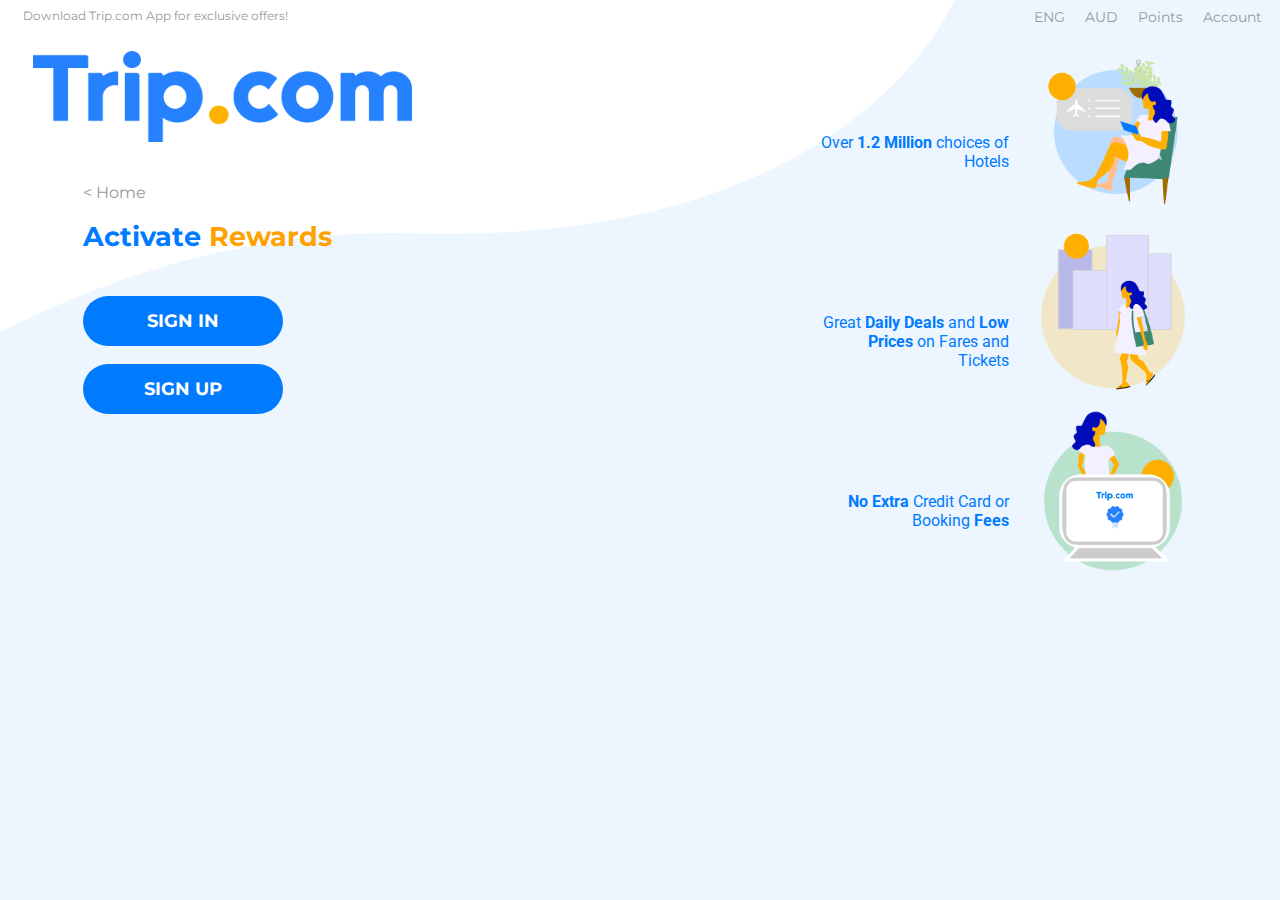
<file: index.html>
<!DOCTYPE html>
<html lang="en">
<head>
    <meta charset="UTF-8">
    <meta name="viewport" content="width=device-width, initial-scale=1.0">
    <meta http-equiv="X-UA-Compatible" content="ie=edge">
    <title>Trip.com | Rewards</title>
    <link rel="stylesheet" type="text/css" href="formstyles.css">
    <style>
        @import url('https://fonts.googleapis.com/css?family=Montserrat:400,500,600,700,800,900|Roboto:400,700,900&display=swap');
        /* Manually importing Montserrat and Roboto Fonts */
    </style>
</head>

<body>
    <header>
        <div class="container">
        <!--Placing all elements into one container then separating into 2 columns to align the illustration images on the right with 
        the form input on the left-->
            <nav>
            <!--Navigation header bar which would be linked to its respective pages-->
                <ul>
                    <a><li>ENG</li></a>
                    <a><li>AUD</li></a>
                    <a><li>Points</li></a>
                    <a><li>Account</li></a>
                </ul>
                <p>
                    <a>Download Trip.com App for exclusive offers!</a>
                    <!--Would be linked to the download site for the Trip.com App (google store/apple store)-->
                </p>
            </nav>
        </div>
    </header>

  
    <img class="logo" src="logo.png" alt="Trip Logo">


        <!--Dividing container into 2 columns, first column contains Title, sign in and sign up buttons-->
 <div class="container-middle">
            <div class="column1">
            <p class="home"> <a href="https://au.trip.com/?locale=en_au"> < Home</a></p>
            <h1><span class="Activate">Activate</span> Rewards</h1>
            <!--Setting span element so that I can have different colours for both words-->
            <section id="buttons">
                <button><a class="btn" href="signinpage.html">Sign In</a></button><br>
                <button><a class="btn" href="signuppage.html">Sign Up</a></button>
            </section>
            </div>
        
    </section>

<!--Setting second column in a flex box and with individual classes so that I can align the images with the texts-->
    <div class="column2">
        <div class="flex-box">
                <div class="txtbox"><p>Over <strong>1.2 Million</strong> choices of Hotels</p>
                </div>
                <img class="flex-row" src="illustration1copy.png" alt="illustration1">                         
            </div>
            <div class="flex-box">   
                    <div class="txtbox"><p>Great <strong>Daily Deals</strong> and <strong>Low Prices</strong> on Fares and Tickets</p>  
                    </div>
                    <img class="flex-row" src="illustration2.png" alt="illustration2">
            </div>
            <div class="flex-box">            
                <div class="txtbox"><p><strong>No Extra</strong> Credit Card or Booking <strong>Fees</strong></p>
                </div> 
                <img class="flex-row" src="illustration3.png" alt="illustration3">                        
            </div>            
        </div>
    </div>
</div>


            
</body>
</html>
</file>
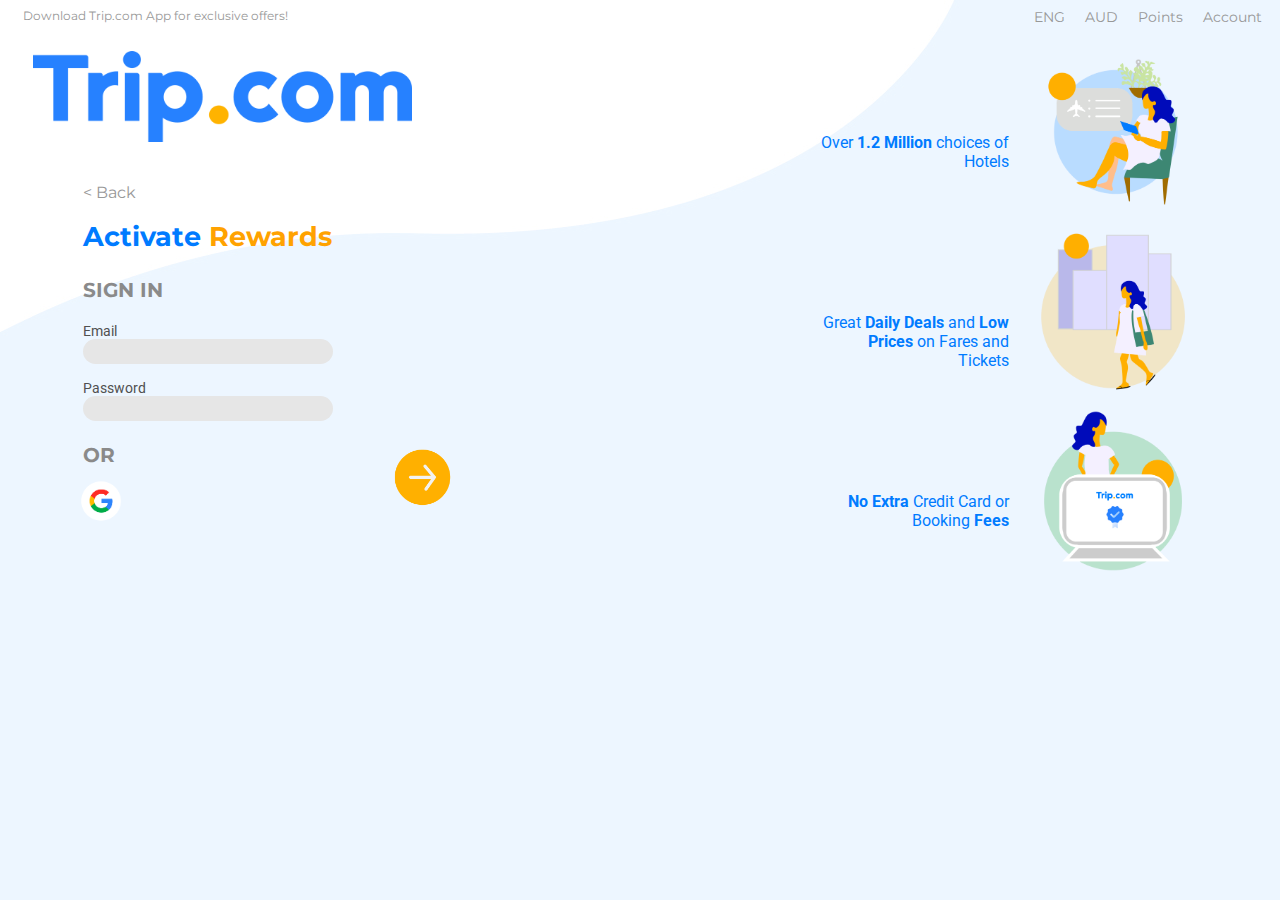
<file: signinpage.html>
<!DOCTYPE html>
<html lang="en">
<head>
    <meta charset="UTF-8">
    <meta name="viewport" content="width=device-width, initial-scale=1.0">
    <meta http-equiv="X-UA-Compatible" content="ie=edge">
    <title>Trip.com | Sign Up</title>
    <link rel="stylesheet" type="text/css" href="formstyles.css">
    <style>
        @import url('https://fonts.googleapis.com/css?family=Montserrat:400,500,600,700,800,900|Roboto:400,700,900&display=swap');
        /* Manually importing Montserrat and Roboto Fonts */
    </style>
</head>

<body>
    <header>
        <div class="container">
        <!--Placing all elements into one container then separating into 2 columns to align the illustration images on the right with 
        the form input on the left-->
            <nav>
            <!--Navigation header bar which would be linked to its respective pages-->
                <ul>
                    <a><li>ENG</li></a>
                    <a><li>AUD</li></a>
                    <a><li>Points</li></a>
                    <a><li>Account</li></a>
                </ul>
                <p>
                    <a>Download Trip.com App for exclusive offers!</a>
                    <!--Would be linked to the download site for the Trip.com App (google store/apple store)-->
                </p>
            </nav>
        </div>
    </header>

  
    <img class="logo" src="logo.png" alt="Trip Logo">


        <!--Dividing container into 2 columns, first column contains Title, sign in and sign up buttons-->
<div class="container-middle">
    <div class="column1">
            <p class="home"><a href="landingpage.html">< Back</a></p>
            <h1><span class="Activate">Activate</span> Rewards</h1>
            <!--Setting span element so that I can have different colours for both words-->
            
            <form class="text-container">
                <h2>Sign In</h2>
                Email<br>
                <input type="text" name="email"><br><br>
                Password<br>
                <input type="text" name="password"><br>
                

                <h2>Or</h2>
                <a href="landingpage.html"><img class="google-button" src="google.png"></a>
                <a href="https://au.trip.com/?locale=en_au"><img class="submit-button" src="arrow.png"></a>
            </form>
        </div>
    </section>

        <!--Setting second column in a flex box and with individual classes so that I can align the images with the texts-->
                <div class="column2">
                     <div class="flex-box">
                        <div class="txtbox"><p>Over <strong>1.2 Million</strong> choices of Hotels</p>
                        </div>
                        <img class="flex-row" src="illustration1copy.png" alt="illustration1">                         
                    </div>
                    <div class="flex-box">   
                            <div class="txtbox"><p>Great <strong>Daily Deals</strong> and <strong>Low Prices</strong> on Fares and Tickets</p>  
                            </div>
                            <img class="flex-row" src="illustration2.png" alt="illustration2">
                    </div>
                    <div class="flex-box">            
                        <div class="txtbox"><p><strong>No Extra</strong> Credit Card or Booking <strong>Fees</strong></p>
                        </div> 
                        <img class="flex-row" src="illustration3.png" alt="illustration3">                        
                    </div>            
                </div>
        </div>
</body>
</html>
</file>
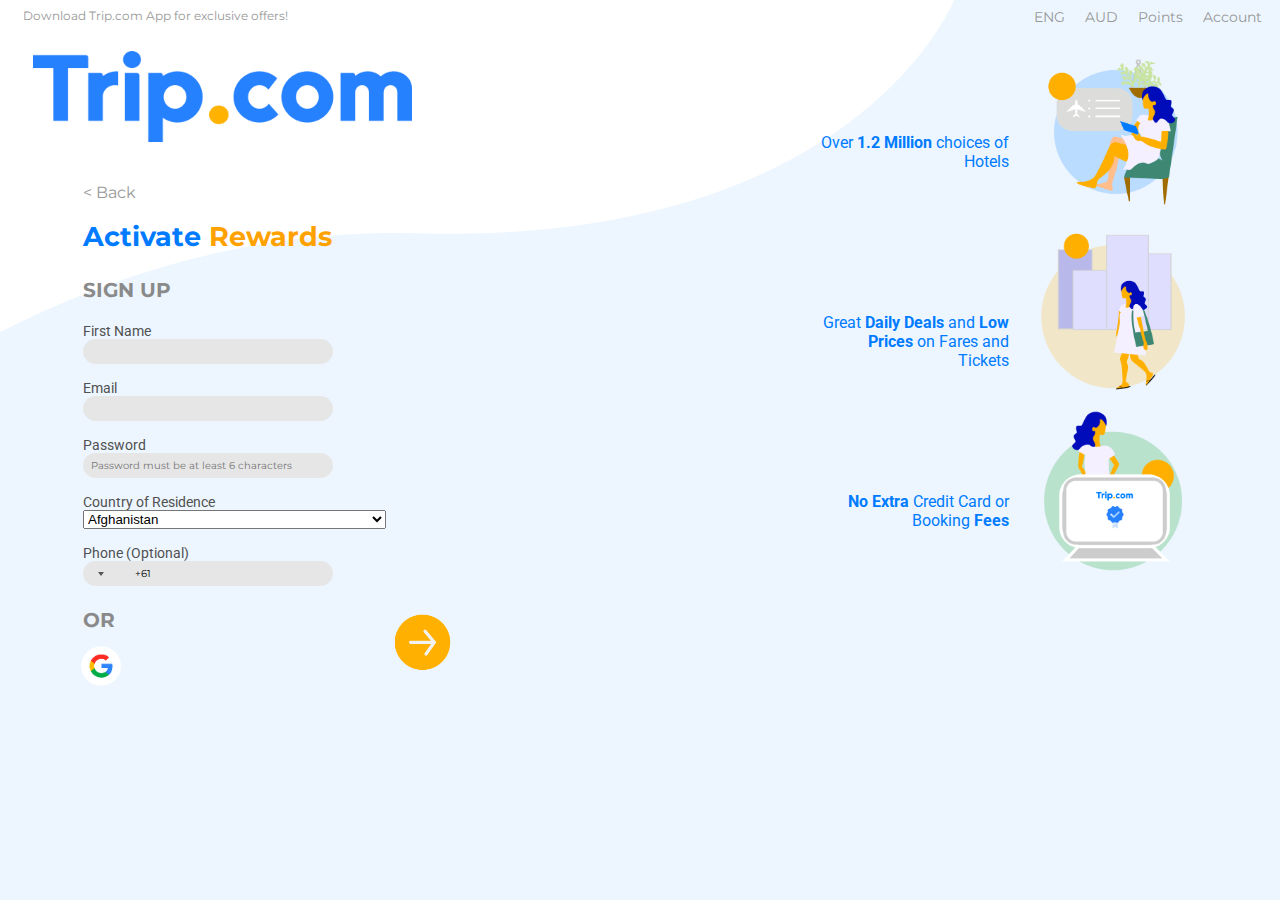
<file: signuppage.html>
<!DOCTYPE html>
<html lang="en">
<head>
    <meta charset="UTF-8">
    <meta name="viewport" content="width=device-width, initial-scale=1.0">
    <meta http-equiv="X-UA-Compatible" content="ie=edge">
    <title>Trip.com | Sign Up</title>
    <link rel="stylesheet" type="text/css" href="formstyles.css">
   

    <style>
        @import url('https://fonts.googleapis.com/css?family=Montserrat:400,500,600,700,800,900|Roboto:400,700,900&display=swap');
        /* Manually importing Montserrat and Roboto Fonts */
    </style>
</head>

<main>
<body>
    <header>
        <div class="container">
        <!--Placing all elements into one container then separating into 2 columns to align the illustration images on the right with 
        the form input on the left-->
            <nav>
            <!--Navigation header bar which would be linked to its respective pages-->
                <ul>
                    <a><li>ENG</li></a>
                    <a><li>AUD</li></a>
                    <a><li>Points</li></a>
                    <a><li>Account</li></a>
                </ul>
                <p>
                    <a>Download Trip.com App for exclusive offers!</a>
                    <!--Would be linked to the download site for the Trip.com App (google store/apple store)-->
                </p>
            </nav>
        </div>
    </header>

  
    <img class="logo" src="logo.png" alt="Trip Logo">


        <!--Dividing container into 2 columns, first column contains Title, sign in and sign up buttons-->
        <div class="container-middle">
            <div class="column1">
            <p class="home"><a href="landingpage.html">< Back</a></p>
            <h1><span class="Activate">Activate</span> Rewards</h1>
             <!--Setting span element so that I can have different colours for both words-->
            
            <form class="text-container">
                <h2>Sign Up</h2>
                First Name<br>
                <input type="text" name="firstname"><br><br>
                Email<br>
                <input type="email" name="email"><br>
                <span type= text id="email-alert" required></span><br>
                Password<br>
                <input type="text" name="password" id="password"  placeholder="  Password must be at least 6 characters" 
                 onkeypress="checker()"><br>
                <!--Declaring javascript function 'checkPW()' that runs when key is pressed. Function 
                validations password length so that it is atleast 6 characters-->
                <span type="text" id="password-alert"></span><br>
                <!--Span declares space in which the password alert is will be displayed after form validation
                function runs and parametres are checked-->
                Country of Residence<br>
                <select>
                <!--Select element and option created drop down menu list. List of all the countries are as followed-->
                        <option value="AF">Afghanistan</option>
                        <option value="AX">Åland Islands</option>
                        <option value="AL">Albania</option>
                        <option value="DZ">Algeria</option>
                        <option value="AS">American Samoa</option>
                        <option value="AD">Andorra</option>
                        <option value="AO">Angola</option>
                        <option value="AI">Anguilla</option>
                        <option value="AQ">Antarctica</option>
                        <option value="AG">Antigua and Barbuda</option>
                        <option value="AR">Argentina</option>
                        <option value="AM">Armenia</option>
                        <option value="AW">Aruba</option>
                        <option value="AU">Australia</option>
                        <option value="AT">Austria</option>
                        <option value="AZ">Azerbaijan</option>
                        <option value="BS">Bahamas</option>
                        <option value="BH">Bahrain</option>
                        <option value="BD">Bangladesh</option>
                        <option value="BB">Barbados</option>
                        <option value="BY">Belarus</option>
                        <option value="BE">Belgium</option>
                        <option value="BZ">Belize</option>
                        <option value="BJ">Benin</option>
                        <option value="BM">Bermuda</option>
                        <option value="BT">Bhutan</option>
                        <option value="BO">Bolivia, Plurinational State of</option>
                        <option value="BQ">Bonaire, Sint Eustatius and Saba</option>
                        <option value="BA">Bosnia and Herzegovina</option>
                        <option value="BW">Botswana</option>
                        <option value="BV">Bouvet Island</option>
                        <option value="BR">Brazil</option>
                        <option value="IO">British Indian Ocean Territory</option>
                        <option value="BN">Brunei Darussalam</option>
                        <option value="BG">Bulgaria</option>
                        <option value="BF">Burkina Faso</option>
                        <option value="BI">Burundi</option>
                        <option value="KH">Cambodia</option>
                        <option value="CM">Cameroon</option>
                        <option value="CA">Canada</option>
                        <option value="CV">Cape Verde</option>
                        <option value="KY">Cayman Islands</option>
                        <option value="CF">Central African Republic</option>
                        <option value="TD">Chad</option>
                        <option value="CL">Chile</option>
                        <option value="CN">China</option>
                        <option value="CX">Christmas Island</option>
                        <option value="CC">Cocos (Keeling) Islands</option>
                        <option value="CO">Colombia</option>
                        <option value="KM">Comoros</option>
                        <option value="CG">Congo</option>
                        <option value="CD">Congo, the Democratic Republic of the</option>
                        <option value="CK">Cook Islands</option>
                        <option value="CR">Costa Rica</option>
                        <option value="CI">Côte d'Ivoire</option>
                        <option value="HR">Croatia</option>
                        <option value="CU">Cuba</option>
                        <option value="CW">Curaçao</option>
                        <option value="CY">Cyprus</option>
                        <option value="CZ">Czech Republic</option>
                        <option value="DK">Denmark</option>
                        <option value="DJ">Djibouti</option>
                        <option value="DM">Dominica</option>
                        <option value="DO">Dominican Republic</option>
                        <option value="EC">Ecuador</option>
                        <option value="EG">Egypt</option>
                        <option value="SV">El Salvador</option>
                        <option value="GQ">Equatorial Guinea</option>
                        <option value="ER">Eritrea</option>
                        <option value="EE">Estonia</option>
                        <option value="ET">Ethiopia</option>
                        <option value="FK">Falkland Islands (Malvinas)</option>
                        <option value="FO">Faroe Islands</option>
                        <option value="FJ">Fiji</option>
                        <option value="FI">Finland</option>
                        <option value="FR">France</option>
                        <option value="GF">French Guiana</option>
                        <option value="PF">French Polynesia</option>
                        <option value="TF">French Southern Territories</option>
                        <option value="GA">Gabon</option>
                        <option value="GM">Gambia</option>
                        <option value="GE">Georgia</option>
                        <option value="DE">Germany</option>
                        <option value="GH">Ghana</option>
                        <option value="GI">Gibraltar</option>
                        <option value="GR">Greece</option>
                        <option value="GL">Greenland</option>
                        <option value="GD">Grenada</option>
                        <option value="GP">Guadeloupe</option>
                        <option value="GU">Guam</option>
                        <option value="GT">Guatemala</option>
                        <option value="GG">Guernsey</option>
                        <option value="GN">Guinea</option>
                        <option value="GW">Guinea-Bissau</option>
                        <option value="GY">Guyana</option>
                        <option value="HT">Haiti</option>
                        <option value="HM">Heard Island and McDonald Islands</option>
                        <option value="VA">Holy See (Vatican City State)</option>
                        <option value="HN">Honduras</option>
                        <option value="HK">Hong Kong</option>
                        <option value="HU">Hungary</option>
                        <option value="IS">Iceland</option>
                        <option value="IN">India</option>
                        <option value="ID">Indonesia</option>
                        <option value="IR">Iran, Islamic Republic of</option>
                        <option value="IQ">Iraq</option>
                        <option value="IE">Ireland</option>
                        <option value="IM">Isle of Man</option>
                        <option value="IL">Israel</option>
                        <option value="IT">Italy</option>
                        <option value="JM">Jamaica</option>
                        <option value="JP">Japan</option>
                        <option value="JE">Jersey</option>
                        <option value="JO">Jordan</option>
                        <option value="KZ">Kazakhstan</option>
                        <option value="KE">Kenya</option>
                        <option value="KI">Kiribati</option>
                        <option value="KP">Korea, Democratic People's Republic of</option>
                        <option value="KR">Korea, Republic of</option>
                        <option value="KW">Kuwait</option>
                        <option value="KG">Kyrgyzstan</option>
                        <option value="LA">Lao People's Democratic Republic</option>
                        <option value="LV">Latvia</option>
                        <option value="LB">Lebanon</option>
                        <option value="LS">Lesotho</option>
                        <option value="LR">Liberia</option>
                        <option value="LY">Libya</option>
                        <option value="LI">Liechtenstein</option>
                        <option value="LT">Lithuania</option>
                        <option value="LU">Luxembourg</option>
                        <option value="MO">Macao</option>
                        <option value="MK">Macedonia, the former Yugoslav Republic of</option>
                        <option value="MG">Madagascar</option>
                        <option value="MW">Malawi</option>
                        <option value="MY">Malaysia</option>
                        <option value="MV">Maldives</option>
                        <option value="ML">Mali</option>
                        <option value="MT">Malta</option>
                        <option value="MH">Marshall Islands</option>
                        <option value="MQ">Martinique</option>
                        <option value="MR">Mauritania</option>
                        <option value="MU">Mauritius</option>
                        <option value="YT">Mayotte</option>
                        <option value="MX">Mexico</option>
                        <option value="FM">Micronesia, Federated States of</option>
                        <option value="MD">Moldova, Republic of</option>
                        <option value="MC">Monaco</option>
                        <option value="MN">Mongolia</option>
                        <option value="ME">Montenegro</option>
                        <option value="MS">Montserrat</option>
                        <option value="MA">Morocco</option>
                        <option value="MZ">Mozambique</option>
                        <option value="MM">Myanmar</option>
                        <option value="NA">Namibia</option>
                        <option value="NR">Nauru</option>
                        <option value="NP">Nepal</option>
                        <option value="NL">Netherlands</option>
                        <option value="NC">New Caledonia</option>
                        <option value="NZ">New Zealand</option>
                        <option value="NI">Nicaragua</option>
                        <option value="NE">Niger</option>
                        <option value="NG">Nigeria</option>
                        <option value="NU">Niue</option>
                        <option value="NF">Norfolk Island</option>
                        <option value="MP">Northern Mariana Islands</option>
                        <option value="NO">Norway</option>
                        <option value="OM">Oman</option>
                        <option value="PK">Pakistan</option>
                        <option value="PW">Palau</option>
                        <option value="PS">Palestinian Territory, Occupied</option>
                        <option value="PA">Panama</option>
                        <option value="PG">Papua New Guinea</option>
                        <option value="PY">Paraguay</option>
                        <option value="PE">Peru</option>
                        <option value="PH">Philippines</option>
                        <option value="PN">Pitcairn</option>
                        <option value="PL">Poland</option>
                        <option value="PT">Portugal</option>
                        <option value="PR">Puerto Rico</option>
                        <option value="QA">Qatar</option>
                        <option value="RE">Réunion</option>
                        <option value="RO">Romania</option>
                        <option value="RU">Russian Federation</option>
                        <option value="RW">Rwanda</option>
                        <option value="BL">Saint Barthélemy</option>
                        <option value="SH">Saint Helena, Ascension and Tristan da Cunha</option>
                        <option value="KN">Saint Kitts and Nevis</option>
                        <option value="LC">Saint Lucia</option>
                        <option value="MF">Saint Martin (French part)</option>
                        <option value="PM">Saint Pierre and Miquelon</option>
                        <option value="VC">Saint Vincent and the Grenadines</option>
                        <option value="WS">Samoa</option>
                        <option value="SM">San Marino</option>
                        <option value="ST">Sao Tome and Principe</option>
                        <option value="SA">Saudi Arabia</option>
                        <option value="SN">Senegal</option>
                        <option value="RS">Serbia</option>
                        <option value="SC">Seychelles</option>
                        <option value="SL">Sierra Leone</option>
                        <option value="SG">Singapore</option>
                        <option value="SX">Sint Maarten (Dutch part)</option>
                        <option value="SK">Slovakia</option>
                        <option value="SI">Slovenia</option>
                        <option value="SB">Solomon Islands</option>
                        <option value="SO">Somalia</option>
                        <option value="ZA">South Africa</option>
                        <option value="GS">South Georgia and the South Sandwich Islands</option>
                        <option value="SS">South Sudan</option>
                        <option value="ES">Spain</option>
                        <option value="LK">Sri Lanka</option>
                        <option value="SD">Sudan</option>
                        <option value="SR">Suriname</option>
                        <option value="SJ">Svalbard and Jan Mayen</option>
                        <option value="SZ">Swaziland</option>
                        <option value="SE">Sweden</option>
                        <option value="CH">Switzerland</option>
                        <option value="SY">Syrian Arab Republic</option>
                        <option value="TW">Taiwan, Province of China</option>
                        <option value="TJ">Tajikistan</option>
                        <option value="TZ">Tanzania, United Republic of</option>
                        <option value="TH">Thailand</option>
                        <option value="TL">Timor-Leste</option>
                        <option value="TG">Togo</option>
                        <option value="TK">Tokelau</option>
                        <option value="TO">Tonga</option>
                        <option value="TT">Trinidad and Tobago</option>
                        <option value="TN">Tunisia</option>
                        <option value="TR">Turkey</option>
                        <option value="TM">Turkmenistan</option>
                        <option value="TC">Turks and Caicos Islands</option>
                        <option value="TV">Tuvalu</option>
                        <option value="UG">Uganda</option>
                        <option value="UA">Ukraine</option>
                        <option value="AE">United Arab Emirates</option>
                        <option value="GB">United Kingdom</option>
                        <option value="US">United States</option>
                        <option value="UM">United States Minor Outlying Islands</option>
                        <option value="UY">Uruguay</option>
                        <option value="UZ">Uzbekistan</option>
                        <option value="VU">Vanuatu</option>
                        <option value="VE">Venezuela, Bolivarian Republic of</option>
                        <option value="VN">Viet Nam</option>
                        <option value="VG">Virgin Islands, British</option>
                        <option value="VI">Virgin Islands, U.S.</option>
                        <option value="WF">Wallis and Futuna</option>
                        <option value="EH">Western Sahara</option>
                        <option value="YE">Yemen</option>
                        <option value="ZM">Zambia</option>
                        <option value="ZW">Zimbabwe</option>
                    </select><br><br> 
                    <!--'<br>' declares break between lines-->
                    Phone (Optional)<br>
                    
                    <input id="phone" name="phone" type="tel" placeholder="  Receive real-time updates and deals">
                    <br>
                            <h2>Or</h2>
                            <a href="landingpage.html"><img class="google-button" src="google.png" ></a>
                            <a href="submitpage.html" onClick="alert('Please open the validation link sent to the entered email address')"><img class="submit-button" src="arrow.png"></a>
                        <!--On submission, CheckEM() function runs, user would be sent message to open validation link in email-->

            </form>
        </div>  
    </section>



<!--Setting second column in a flex box and with individual classes so that I can align the images with the texts-->
<div class="column2">
            <div class="flex-box">
                    <div class="txtbox"><p>Over <strong>1.2 Million</strong> choices of Hotels</p>
                    </div>
                    <img class="flex-row" src="illustration1copy.png" alt="illustration1">                         
                </div>
                <div class="flex-box">   
                        <div class="txtbox"><p>Great <strong>Daily Deals</strong> and <strong>Low Prices</strong> on Fares and Tickets</p>  
                        </div>
                        <img class="flex-row" src="illustration2.png" alt="illustration2">
                </div>
                <div class="flex-box">            
                    <div class="txtbox"><p><strong>No Extra</strong> Credit Card or Booking <strong>Fees</strong></p>
                    </div> 
                    <img class="flex-row" src="illustration3.png" alt="illustration3">                        
                </div>            
            </div>
        </div>
    </div>

<script type="text/javascript" src="signuppagescript.js"></script>
<!--Linking the javascript file to this html page-->

<script>
//Script used for the phone input is run 
    var input = document.querySelector("#phone");
    window.intlTelInput(input, {
        utilsScript: "build/js/utils.js",
    });
</script>

</body>
</main>
</html>
</file>
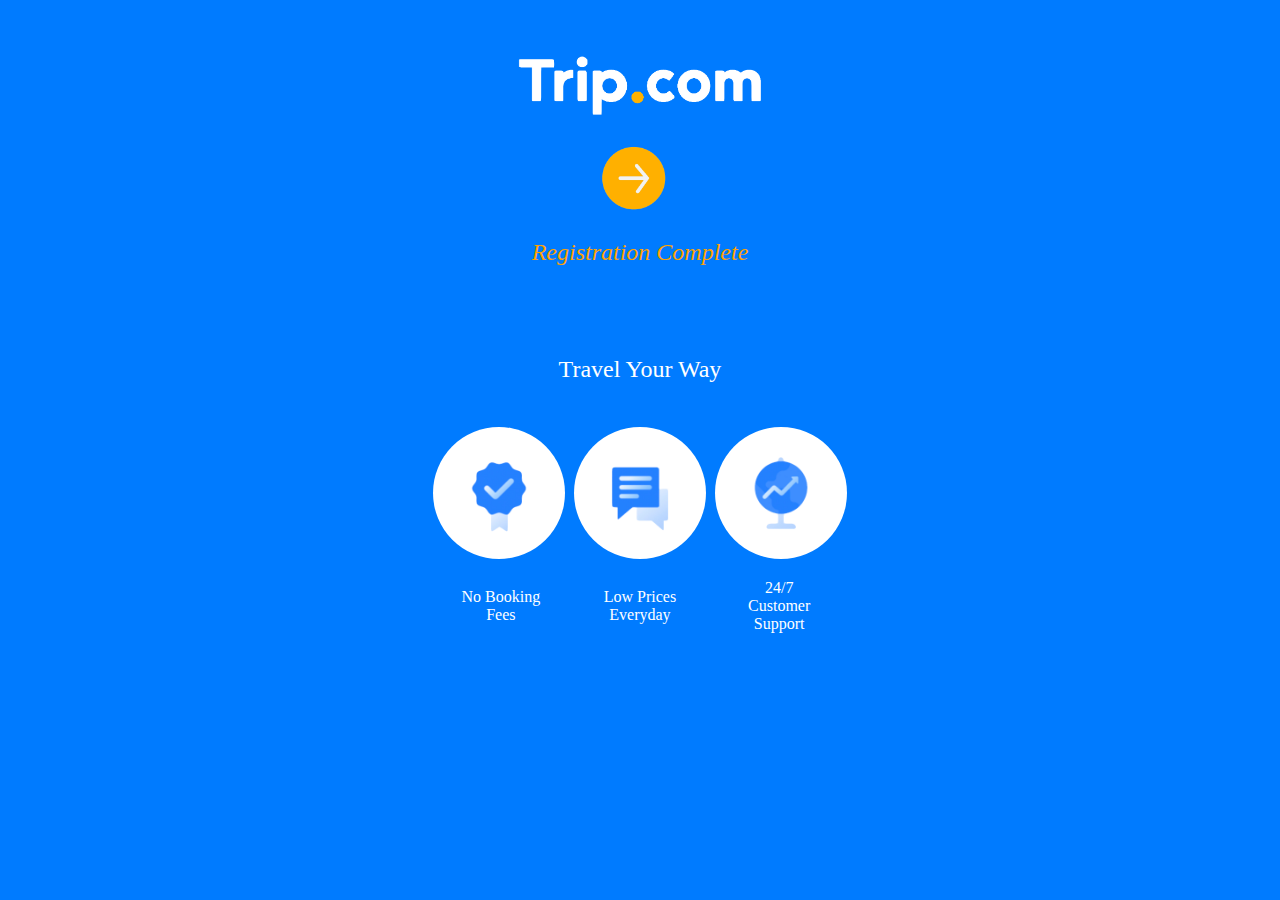
<file: submitpage.html>
<!DOCTYPE html>
<html lang="en">
<head>
    <meta charset="UTF-8">
    <meta name="viewport" content="width=device-width, initial-scale=1.0">
    <meta http-equiv="X-UA-Compatible" content="ie=edge">
    <link rel="stylesheet" type="text/css" href="submitpage.css">
    <title>Document</title>
</head>

<body>
    <div class="logo">
        <img id="blue-logo" src="bluelogo.png" alt="bluelogo">
        <a href="https://au.trip.com/?locale=en_au"><img id="yellow-arrow" src="arrow.png" alt="yellowarrow"></a>
    </div>

    <div class="completion-text">
        <h1 class="done1">Registration Complete</h1><br><br><br>
        <h2 class="done2">Travel Your Way</h2>
    </div>

    <div class="flex-container">
        <div class="flex-column">
            <img src="banner copy.jpg">
        </div>
        <div class="flex-column">
            <img src="banner2 copy.jpg">
         </div>
         <div class="flex-column">
            <img src="banner3 copy.jpg">
        </div>
    </div>

    <div class="flex-text-container">
        <h3 class="text">No Booking Fees</h3>
        <h3 class="text">Low Prices Everyday</h3>
        <h3 class="text">24/7 Customer Support</h3>
    </div>

</body>

</html>
</file>
<file: formstyles.css>
/* global */

.container {
    width: 100%; (percentage makes it responsive)
    margin: auto;
    overflow: hidden;
}

body{
    background-image: url(background.jpg);
    background-position: top;
    background-repeat: no-repeat;
    background-size: fill;
}

.text-container{
    width: 100%; (percentage makes it responsive)
    margin: auto;
    margin-top: -15px;
    padding: 0 0 0 75px;
    overflow: hidden;
    font-family: 'Roboto', sans-serif;
    font-size: 14px;
    color: rgb(80, 80, 80);
}


input{
    font-family: 'Montserrat', sans-serif;
    font-size: 10px;
    border-radius: 40px; 
    width: 250px;
    height: 25px;
    background-color: #e6e6e6;
    box-sizing: border-box;
    display: inline-block;
    border: 0px;
}

/* header + logo */

header{
    color: #989898;
    min-height: 5px;
    font-family: 'Montserrat', 'sans-serif';
}

header p{
    float: left;
    padding: 0 0 0 15px;
    margin-top: 0px;
    margin-bottom: 0px;
    
    font-size: 12px;
}

header ul{
    float: right;
    color: #989898;
    text-decoration: none;
    text-transform: capitalize;
    font-size: 14px;
    margin: 0;
    padding: 0;
}

header a:hover{
    font-weight: bold;
    color: #007bff;
}

header li{
    float: left;
    display: inline;
    padding: 0 10px 0 10px;
}

.logo{
    float: left;
    width: 30%;
    padding: 25px 0 0 25px;
}

/* Form - Landing Page buttons */

.container-middle button{
  background-color: #007bff;
  border-radius: 30px;
  width: 200px;
  height: 50px;
  border: none;
}

.container-middle #buttons a{
  color: rgb(255, 255, 255);
  text-decoration: none;
  font-size: large;
  text-transform: uppercase;
}

#buttons{
  padding: 25px 0 0 75px;
  display: flex;
  flex-direction: column;
  justify-content: space-between;
}

/* Button animation */

.submit-button:hover{
  animation-duration: 0.6s;
  animation-name: pop;
}

@keyframes pop{
  0%{
    transform: scale(1.0);
    -webkit-transform: scale(1.0);
  }
  50%{
    transform: scale(1.3);
    -webkit-transform: scale(1.3);
  }
  100%{
    transform: scale(1.0);
    -webkit-transform: scale(1.0);
  }
}

a.btn{
  font-family: 'Montserrat', sans-serif;
  font-weight: bold;
}

/* body */

.home a{
    padding: 25px 0px 0 75px;
    color: #989898;
    text-decoration: none;
    font-family: 'Montserrat', 'sans-serif';

}
.home a:hover{
    font-weight: bold;
    text-decoration: none;
}

h1{
    padding: 0 0 0 75px;
    font-size: 27px;
    color: rgb(255, 162, 0);
    font-family: 'Montserrat', sans-serif;
}

.Activate{
    color:#007bff;
}

h2{
    padding: 5px 0 5px 0;
    font-size: 20px;
    font-family: 'Montserrat', sans-serif;
    text-transform: uppercase;
    color: rgb(138, 138, 138);
}

.google-button{
    position: absolute;
    margin-top: -15px;
    margin-left: -10px;
    padding-bottom: 25px;
    width: 5%;
}

.submit-button{
    position: absolute;
    margin-left: 300px;
    margin-top: -50px;
    width: 7%;
}

.container button{
    background-color: #007bff;
    border-radius: 30px;
    width: 200px;
    height: 50px;
    border: none;
}

#buttons{
    padding: 25px 0 0 75px;
    display: flex;
    flex-direction: column;
    justify-content: space-between;
}

/* Aligning left and right column in a row */
.column1{
  float:left;
  clear: both;
  margin-top: 25px;
  width: 50%;
}

.column2{
  float: right;
  margin-top: -100px;
  margin-right: -50px;
  width: 50%;
}
.container-middle:after{
  content: "";
  display: table;
  clear: both;

}

/* Column of Illustrations */

.flex-box {
  display: flex;
  justify-content: center;
  margin-left: auto;
  margin-right: auto;
  flex-direction: row;
}

.flex-row {
  width: 25%;
  text-align: center;
  display: flex;
  flex-direction: row;
  justify-content: center;
  align-items: center;
  border-radius: 50px;
}

.txtbox{
  width: 30%;
  font-family: 'Roboto', sans-serif;
  text-align: right;
  display: block;
  flex-direction: row;
  justify-content: space-between;
  align-items: center;
  color: #007bff;
  padding-top: 75px;
  padding-right: 25px;
}

/* International Phone Input */
.iti {
    position: relative;
    display: inline-block; 
}

.iti * {
  box-sizing: border-box;
  -moz-box-sizing: border-box; 
}

.iti__hide {
  display: none; 
}

.iti__v-hide {
  visibility: hidden; 
}

.iti input, .iti input[type=text], .iti input[type=tel] {
  position: relative;
  z-index: 0;
  margin-top: 0 !important;
  margin-bottom: 0 !important;
  padding-right: 36px;
  margin-right: 0; 
}

.iti__flag-container {
  position: absolute;
  top: 0;
  bottom: 0;
  right: 0;
  padding: 1px; 
}

.iti__selected-flag {
  z-index: 1;
  position: relative;
  display: flex;
  align-items: center;
  height: 100%;
  padding: 0 6px 0 8px; 
}

.iti__arrow {
  margin-left: 6px;
  width: 0;
  height: 0;
  border-left: 3px solid transparent;
  border-right: 3px solid transparent;
  border-top: 4px solid #555; 
}

  .iti__arrow--up {
    border-top: none;
    border-bottom: 4px solid #555; }

.iti__country-list {
  position: absolute;
  z-index: 2;
  list-style: none;
  text-align: left;
  padding: 0;
  margin: 0 0 0 -1px;
  box-shadow: 1px 1px 4px rgba(0, 0, 0, 0.2);
  background-color: white;
  border: 1px solid #CCC;
  white-space: nowrap;
  max-height: 200px;
  overflow-y: scroll;
  -webkit-overflow-scrolling: touch; 
}

.iti__country-list--dropup {
  bottom: 100%;
  margin-bottom: -1px; 
}

    
@media (max-width: 500px) {
  .iti__country-list {
    white-space: normal; 
  } 
}

.iti__divider {
  padding-bottom: 5px;
  margin-bottom: 5px;
  border-bottom: 1px solid #CCC; 
}

.iti__country {
  padding: 5px 10px;
  outline: none; 
}

.iti__dial-code {
  color: #999; 
}

.iti__country.iti__highlight {
  background-color: rgba(0, 0, 0, 0.05); 
}

.iti__flag-box, .iti__country-name, .iti__dial-code {
  vertical-align: middle; 
}

.iti__flag-box, .iti__country-name {
  margin-right: 6px; 
}

.iti--allow-dropdown input, .iti--allow-dropdown input[type=text], .iti--allow-dropdown input[type=tel], .iti--separate-dial-code input, .iti--separate-dial-code input[type=text], .iti--separate-dial-code input[type=tel] {
  padding-right: 6px;
  padding-left: 52px;
  margin-left: 0; 
}

.iti--allow-dropdown .iti__flag-container, .iti--separate-dial-code .iti__flag-container {
  right: auto;
  left: 0; 
}

.iti--allow-dropdown .iti__flag-container:hover {
  cursor: pointer; 
}

.iti--allow-dropdown .iti__flag-container:hover .iti__selected-flag {
  background-color: rgba(0, 0, 0, 0.05); 
}

.iti--separate-dial-code .iti__selected-dial-code {
  margin-left: 6px; 
}

.iti--container {
  position: absolute;
  top: -1000px;
  left: -1000px;
  z-index: 1060;
  padding: 1px; 
}

.iti--container:hover {
  cursor: pointer; 
}

.iti-mobile .iti--container {
  top: 30px;
  bottom: 30px;
  left: 30px;
  right: 30px;
  position: fixed; 
}

.iti-mobile .iti__country-list {
  max-height: 100%;
  width: 100%; 
}

.iti-mobile .iti__country {
  padding: 10px 10px;
  line-height: 1.5em; 
}

@media (-webkit-min-device-pixel-ratio: 2), (min-resolution: 192dpi) {
  .iti__flag {
    background-size: 5652px 15px; 
  } 
}

/* Media - mobile sizing */

@media screen and (max-width: 769px){
  .logo {
    width: 50%;
  }

  header p {
    font-size: 0.5em;
  }
  header ul {
    font-size: 0.8em;
  }

  .column1 {
    overflow: hidden;
  }
  .column2 {
    overflow: hidden;
    margin-top: 0px;
  }

  .flex-box {
    display: block;
    width: 100%;
    padding: -100px -500px 0 -100px;
  }

  .flex-row {
    padding: 0 0 0 0;
  }

  .txtbox {
    display: block;
    width: 25%;
    font-size: 0.5em;
  }
}
</file>
<file: submitpage.css>
body{
  background-color:#007bff;
}

.flex-container {
    display: flex;
    justify-content: space-evenly;
    margin-top: 2em;
    
  }
  
.flex-column {
    text-align: center;
    margin-right: -650px;
    margin-left: -650px;
  }

  .flex-column img {
    width: 22%;
    margin-top: 0px;
    border-radius: 50%
    
  }

  .flex-text-container {
    display: flex;
    justify-content: space-evenly;
    margin-top: 0em;
    margin-right: 400px;
    margin-left: 400px;
  }

  h3{
    font-family: 'Montserrat', 'sans-serif';
    font-weight: 500;;
    font-size: 1em;
    color: #fff;
  }

  .text{
    width: 20%;
    font-weight: 300;
    font-family: 'Montserrat', 'sans-serif';
    text-align: center;
    display: flex;
    flex-direction: column;
    justify-content: center;
    align-items: center;
    color: white;
  }

  .completion-text{
    display: flex;
    justify-content: space-between;
    margin-top: 1em;
  }

  h2{
    padding-bottom: 0.5em;
  }


  .done{
    width: 20%;
    text-align: center;
    display: flex;
    flex-direction: column;
    justify-content: center;
    align-items: center;
    color: white;
  }

  .logo{
    display: block;
    margin-left: auto;
    margin-right: auto;
  }

#blue-logo{
  display: block;
    width: 20%;
    margin-left: auto;
    margin-top: 50px;
    margin-right: auto;
  }

#yellow-arrow{
  display: block;
  width: 8%;
  margin-left: auto;
  margin-top: 10px;
  margin-right: auto;
}

#yellow-arrow{
  animation-duration: 2s;
  animation-name: fadein;
}

@keyframes fadein{
  0% {
    opacity: 0%;
    transform:translateY(-25%)
  }

  25%{
    opacity: 25%;
    transform: translateY(0%);
  }

  35% {
    opacity: 50%;
    transform: translateY(-15%);
  }

  50%{
    opacity:75%;
    transform: translateY(0%);
  }

  100%{
    opacity: 100%;
  }
}

.completion-text{
  display: block;
  text-align: center;
}

.done1{
  font-style: italic;
  font-family: 'Roboto', 'sans-serif';
  font-weight: lighter;
  font-size: 1.5em;
  color: rgb(255, 162, 0);
}

.done2{
  font-family: 'Montserrat', 'sans-serif';
  font-weight: inherit;
  font-size: 1.5em;
  color: #fff;
  
}
</file>
